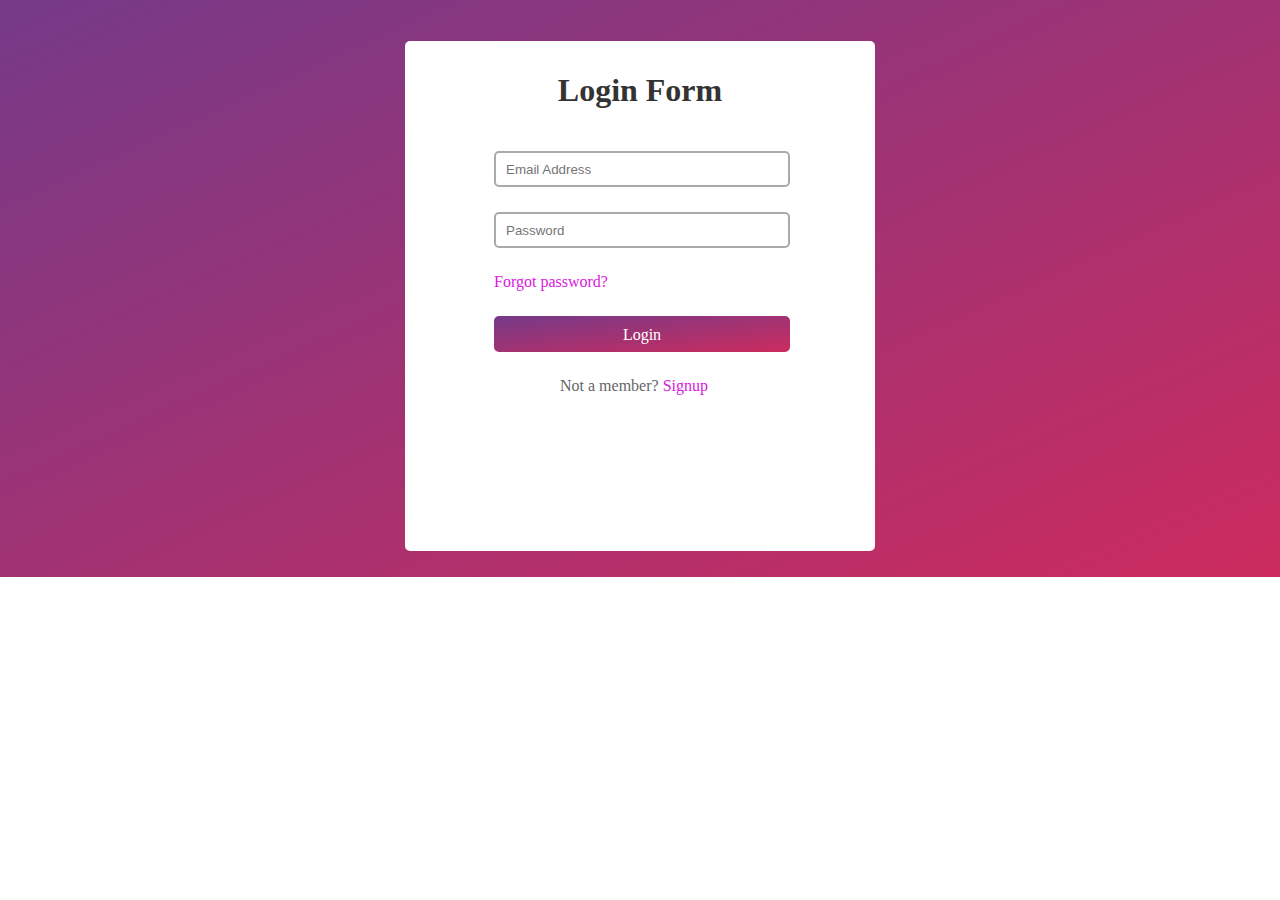
<file: index.html>
<!DOCTYPE html>
<html lang="en">
  <head>
    <title>Assignment-2</title>
    <meta http-equiv="content-type" content="text/html; charset=utf-8">
    <meta name="viewport" content="width=device-width, initial-scale=1">
    <link href="index.css" rel="stylesheet" />
  </head>
  <body>
    <div class="container">
      <div class="formContainer">
        <h1 class="formHeading">Login Form</h1>
        <div class="formInputs">
          <input placeholder="Email Address" type="text" pattern="[a-z0-9._%+-]+@[a-z0-9.-]+\.[a-z]{2,}$"/>
          <input placeholder="Password" type="text"/>  
          <div class="links">
            <a href="#" aria-label="Forgot Password">Forgot password?</a>
          </div>
          <div class="liginBtn">Login</div>
          <div id="signupLink">Not a member? <a href="register.html" id="signup" aria-label="Signup">Signup</a></div>        
        </div>
      </div>
    </div>
  </body>
</html>
</file>
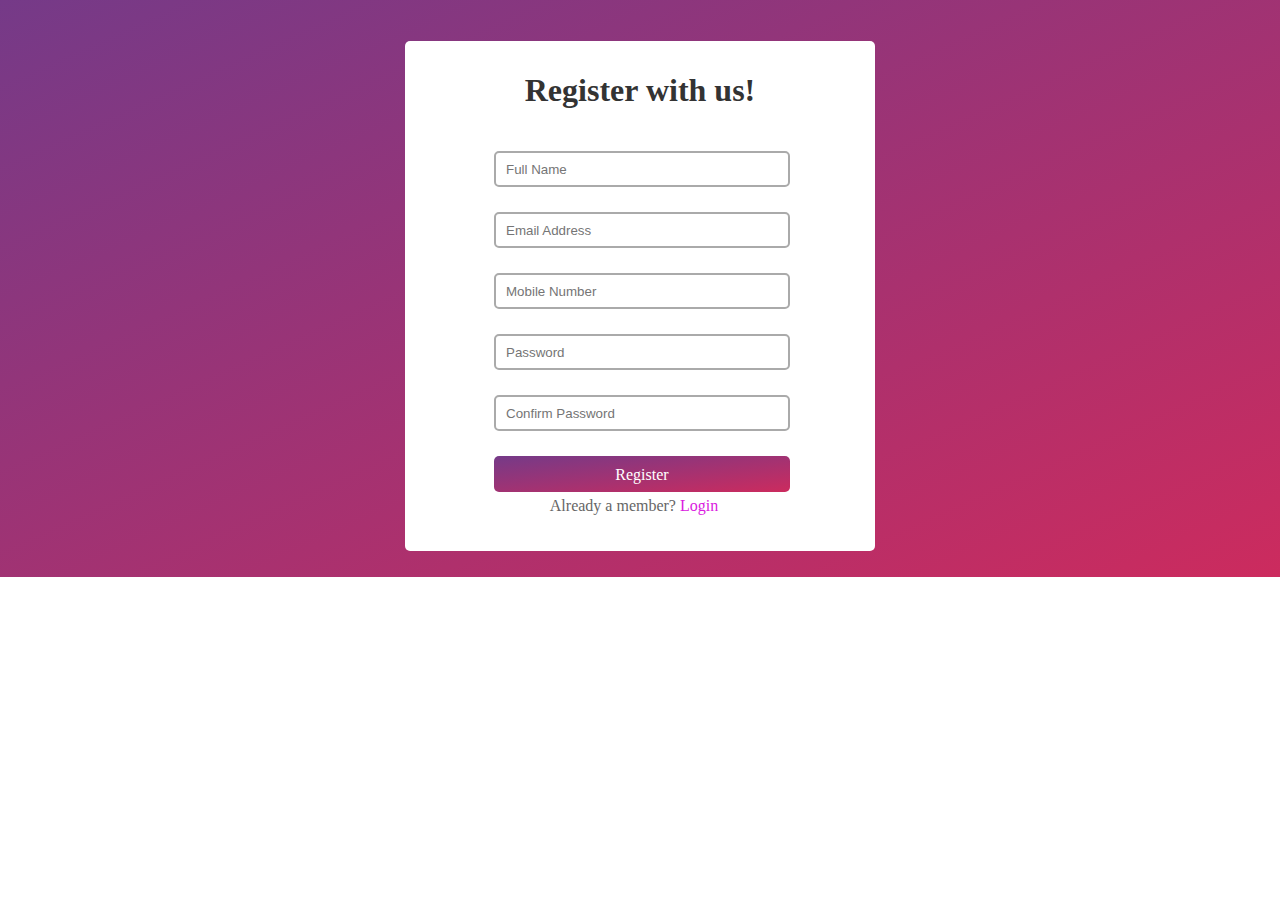
<file: register.html>
<!DOCTYPE html>
<html lang="en">
  <head>
    <title>Assignment-2</title>
    <meta http-equiv="content-type" content="text/html; charset=utf-8">
    <meta name="viewport" content="width=device-width, initial-scale=1">
    <link href="index.css" rel="stylesheet" />
  </head>
  <body>
    <div class="container">
      <div class="formContainer">
        <h1 class="formHeading">Register with us!</h1>
        <div class="formInputs">
          <input placeholder="Full Name" maxlength="25" type="text"/>
          <input placeholder="Email Address" type="text" title="Email must like haracters@characters.domain" pattern="[a-z0-9._%+-]+@[a-z0-9.-]+\.[a-z]{2,}$"/>
          <input placeholder="Mobile Number" maxlength="10" type="tel"/>
          <input placeholder="Password" type="password"/>   
          <input placeholder="Confirm Password" type="password"/>  
          <div class="liginBtn mtop">Register</div>
          <div id="logInLink">Already a member? <a href="index.html" id="signup" aria-label="Signup">Login</a></div>        
        </div>
      </div>
    </div>
  </body>
</html>
</file>
<file: index.css>
body{
 margin: 0px;
}
.formContainer{
    height: 490px;
    width: 450px;
    margin: auto;
    background-color: #fff; 
    margin-top: 40px;
    border-radius: 5px;
    padding: 10px;
}
.container{
    height: 575px;
    padding: 1px; 
    background-image: linear-gradient(to bottom right,#753a88, #cc2b5e);
}
.formHeading{
    text-align: center;
    color: #333;
}
.formInputs{
    margin: auto;
    margin-left: 79px;
    margin-top: 42px;
}
input{
    width: 280px;
    height: 30px;
    border: 2px solid #aaa;
    border-radius: 5px;
    padding-left: 10px;
    color: #666;
    margin-bottom: 25px;
}
input:focus {
    background-color: rgb(248, 239, 248);
  }
a{
    text-decoration: none;
    color:#da18e0 ;
}
#signupLink{
    text-align: center;
    padding: 0px;
    margin-top: 25px;
    width: 280px;
    color: #666;
}
.links{
    width: 280px;
}
.liginBtn{
    width: 294px;
    height: 25px;
    padding: 1px;
    background-image: linear-gradient(to bottom right,#753a88, #cc2b5e);
    border-radius: 5px;
    margin-top: 25px;
    cursor: pointer;
    color: #fff;
    text-align: center;
    padding-top: 10px;
}
.mtop{
    margin-top: 0px;
}
#logInLink{
    text-align: center;
    padding: 0px;
    margin-top: 5px;
    width: 280px;
    color: #666;
}
</file>
